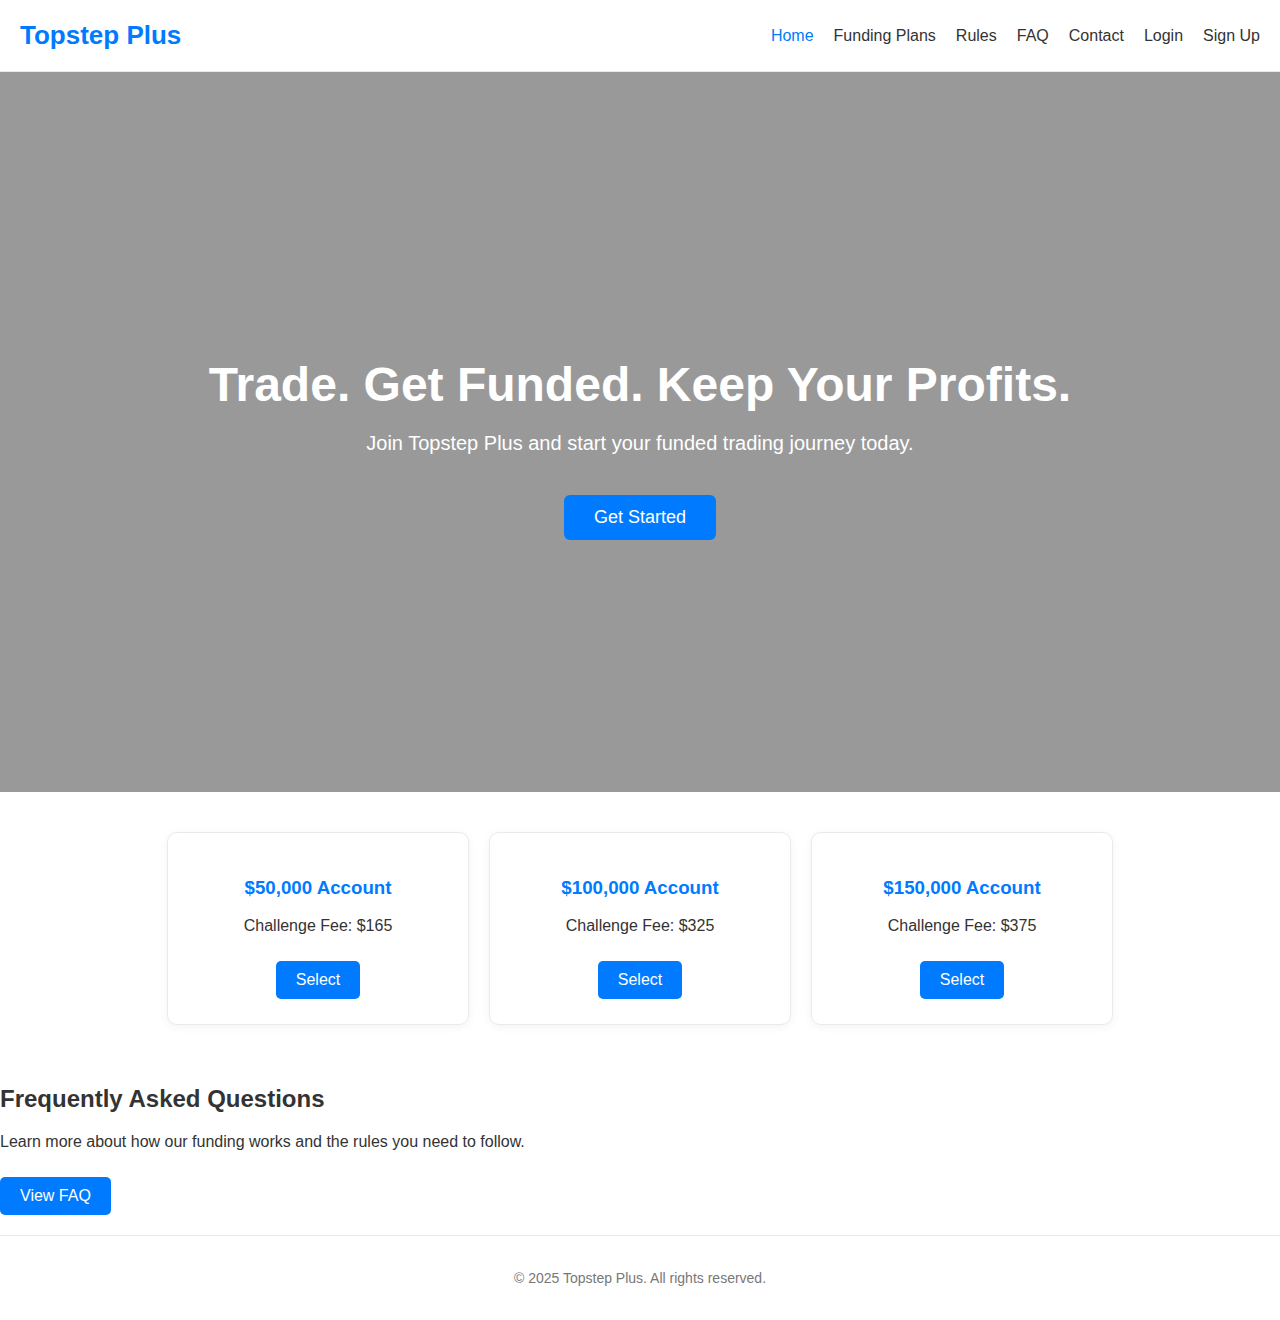
<file: index.html>
<!DOCTYPE html>
<html lang="en">
<head>
  <meta charset="UTF-8">
  <meta name="viewport" content="width=device-width, initial-scale=1.0">
  <title>Topstep Plus - Home</title>
  <link rel="stylesheet" href="styles.css">
</head>
<body>
  <header>
    <div class="logo">Topstep Plus</div>
    <nav>
      <ul>
        <li><a href="index.html" class="active">Home</a></li>
        <li><a href="funding.html">Funding Plans</a></li>
        <li><a href="rules.html">Rules</a></li>
        <li><a href="faq.html">FAQ</a></li>
        <li><a href="contact.html">Contact</a></li>
        <li><a href="login.html">Login</a></li>
        <li><a href="signup.html">Sign Up</a></li>
      </ul>
    </nav>
  </header>

  <section class="hero">
    <div class="hero-content">
      <h1>Trade. Get Funded. Keep Your Profits.</h1>
      <p>Join Topstep Plus and start your funded trading journey today.</p>
      <a href="funding.html" class="btn">Get Started</a>
    </div>
  </section>

  <section class="plans">
    <div class="plan">
      <h3>$50,000 Account</h3>
      <p>Challenge Fee: $165</p>
      <a href="funding.html" class="btn">Select</a>
    </div>
    <div class="plan">
      <h3>$100,000 Account</h3>
      <p>Challenge Fee: $325</p>
      <a href="funding.html" class="btn">Select</a>
    </div>
    <div class="plan">
      <h3>$150,000 Account</h3>
      <p>Challenge Fee: $375</p>
      <a href="funding.html" class="btn">Select</a>
    </div>
  </section>

  <section class="faq-preview">
    <h2>Frequently Asked Questions</h2>
    <p>Learn more about how our funding works and the rules you need to follow.</p>
    <a href="faq.html" class="btn">View FAQ</a>
  </section>

  <footer>
    <p>© 2025 Topstep Plus. All rights reserved.</p>
  </footer>
</body>
</html>
</file>
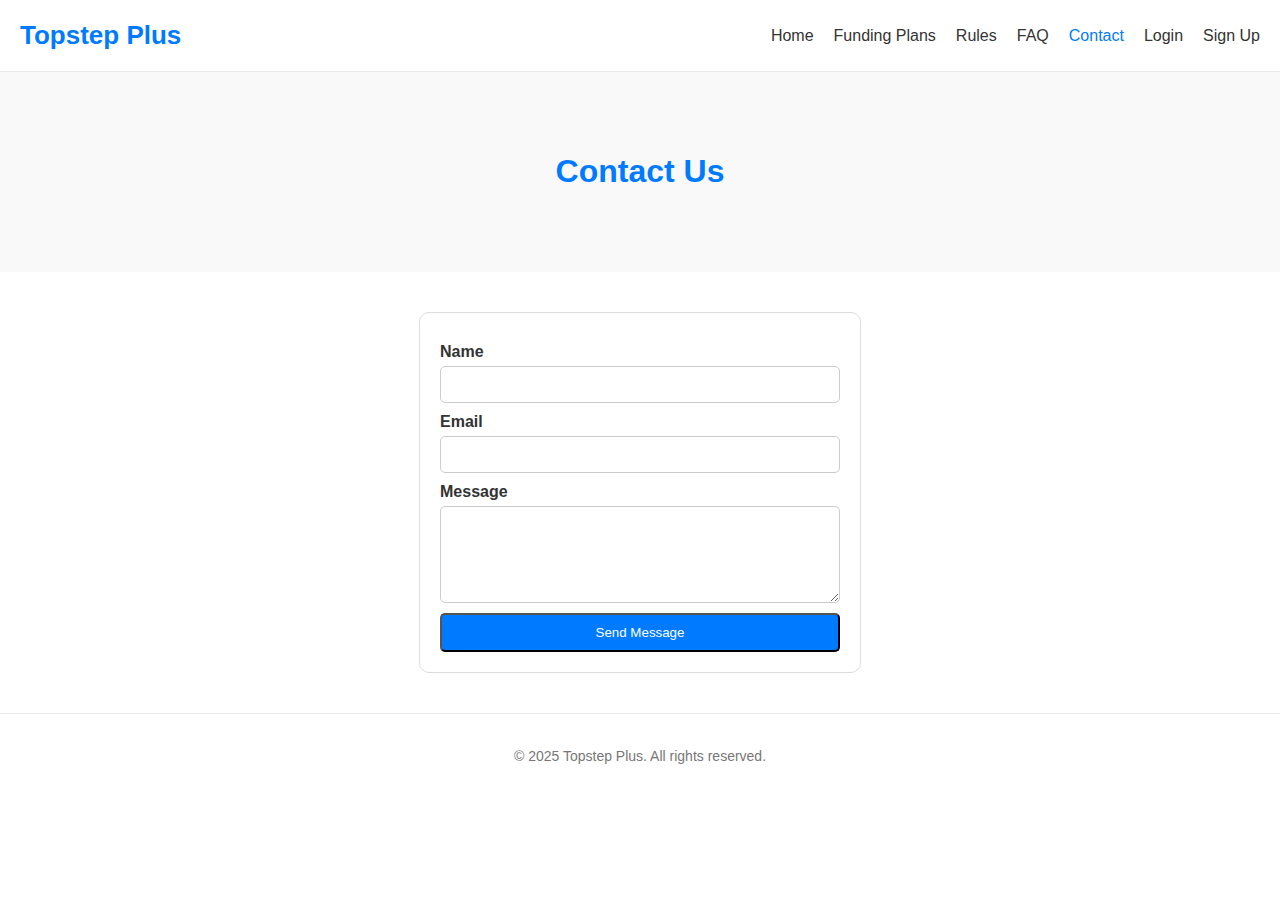
<file: contact.html>
<!DOCTYPE html>
<html lang="en">
<head>
  <meta charset="UTF-8">
  <meta name="viewport" content="width=device-width, initial-scale=1.0">
  <title>Contact Us - Topstep Plus</title>
  <link rel="stylesheet" href="styles.css">
</head>
<body>
  <header>
    <div class="logo">Topstep Plus</div>
    <nav>
      <ul>
        <li><a href="index.html">Home</a></li>
        <li><a href="funding.html">Funding Plans</a></li>
        <li><a href="rules.html">Rules</a></li>
        <li><a href="faq.html">FAQ</a></li>
        <li><a href="contact.html" class="active">Contact</a></li>
        <li><a href="login.html">Login</a></li>
        <li><a href="signup.html">Sign Up</a></li>
      </ul>
    </nav>
  </header>

  <section class="page-hero">
    <h1>Contact Us</h1>
  </section>

  <section class="form-section">
    <form>
      <label>Name</label>
      <input type="text" required>
      <label>Email</label>
      <input type="email" required>
      <label>Message</label>
      <textarea rows="5" required></textarea>
      <button type="submit" class="btn">Send Message</button>
    </form>
  </section>

  <footer>
    <p>© 2025 Topstep Plus. All rights reserved.</p>
  </footer>
</body>
</html>
</file>
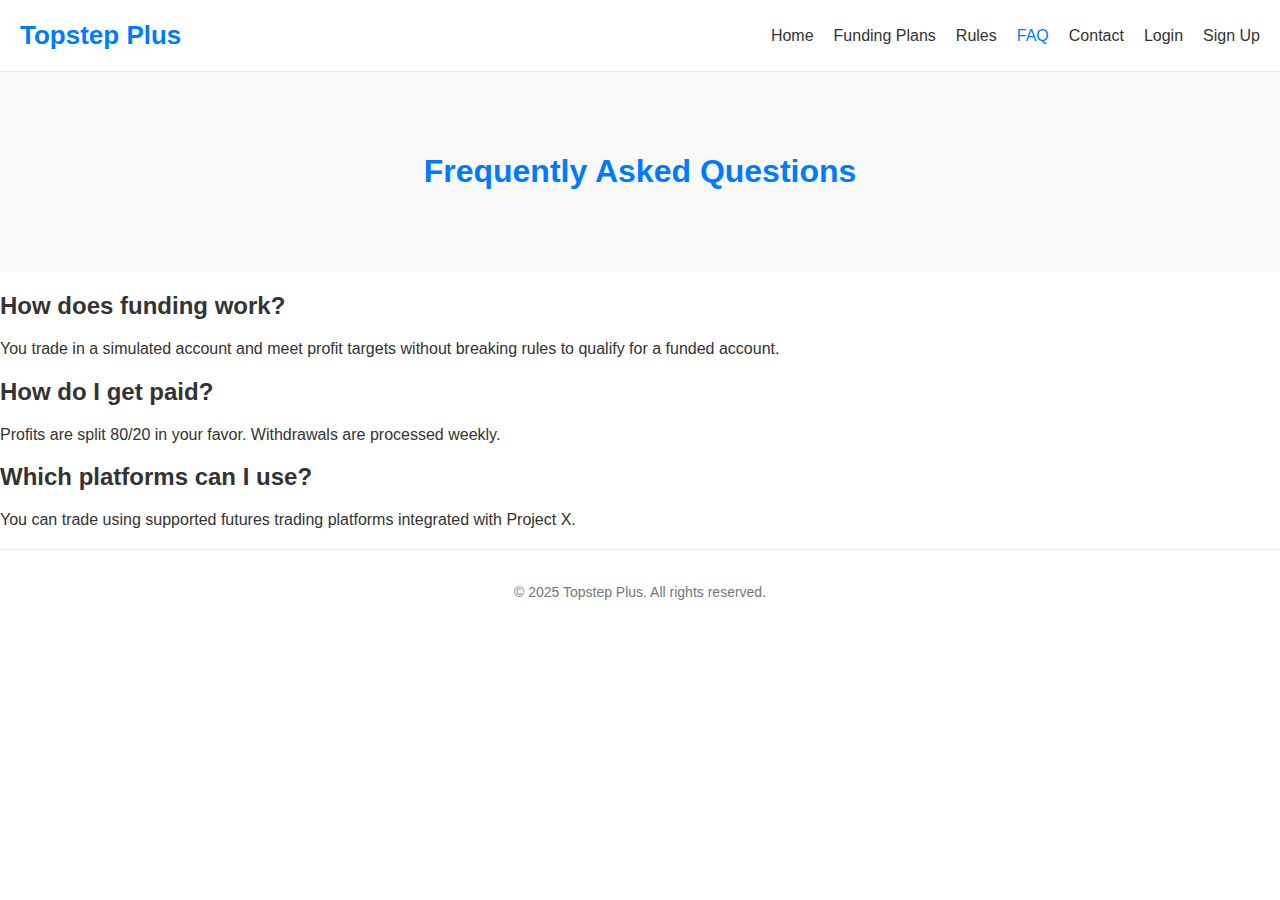
<file: faq.html>
<!DOCTYPE html>
<html lang="en">
<head>
  <meta charset="UTF-8">
  <meta name="viewport" content="width=device-width, initial-scale=1.0">
  <title>FAQ - Topstep Plus</title>
  <link rel="stylesheet" href="styles.css">
</head>
<body>
  <header>
    <div class="logo">Topstep Plus</div>
    <nav>
      <ul>
        <li><a href="index.html">Home</a></li>
        <li><a href="funding.html">Funding Plans</a></li>
        <li><a href="rules.html">Rules</a></li>
        <li><a href="faq.html" class="active">FAQ</a></li>
        <li><a href="contact.html">Contact</a></li>
        <li><a href="login.html">Login</a></li>
        <li><a href="signup.html">Sign Up</a></li>
      </ul>
    </nav>
  </header>

  <section class="page-hero">
    <h1>Frequently Asked Questions</h1>
  </section>

  <section class="faq-section">
    <h2>How does funding work?</h2>
    <p>You trade in a simulated account and meet profit targets without breaking rules to qualify for a funded account.</p>

    <h2>How do I get paid?</h2>
    <p>Profits are split 80/20 in your favor. Withdrawals are processed weekly.</p>

    <h2>Which platforms can I use?</h2>
    <p>You can trade using supported futures trading platforms integrated with Project X.</p>
  </section>

  <footer>
    <p>© 2025 Topstep Plus. All rights reserved.</p>
  </footer>
</body>
</html>
</file>
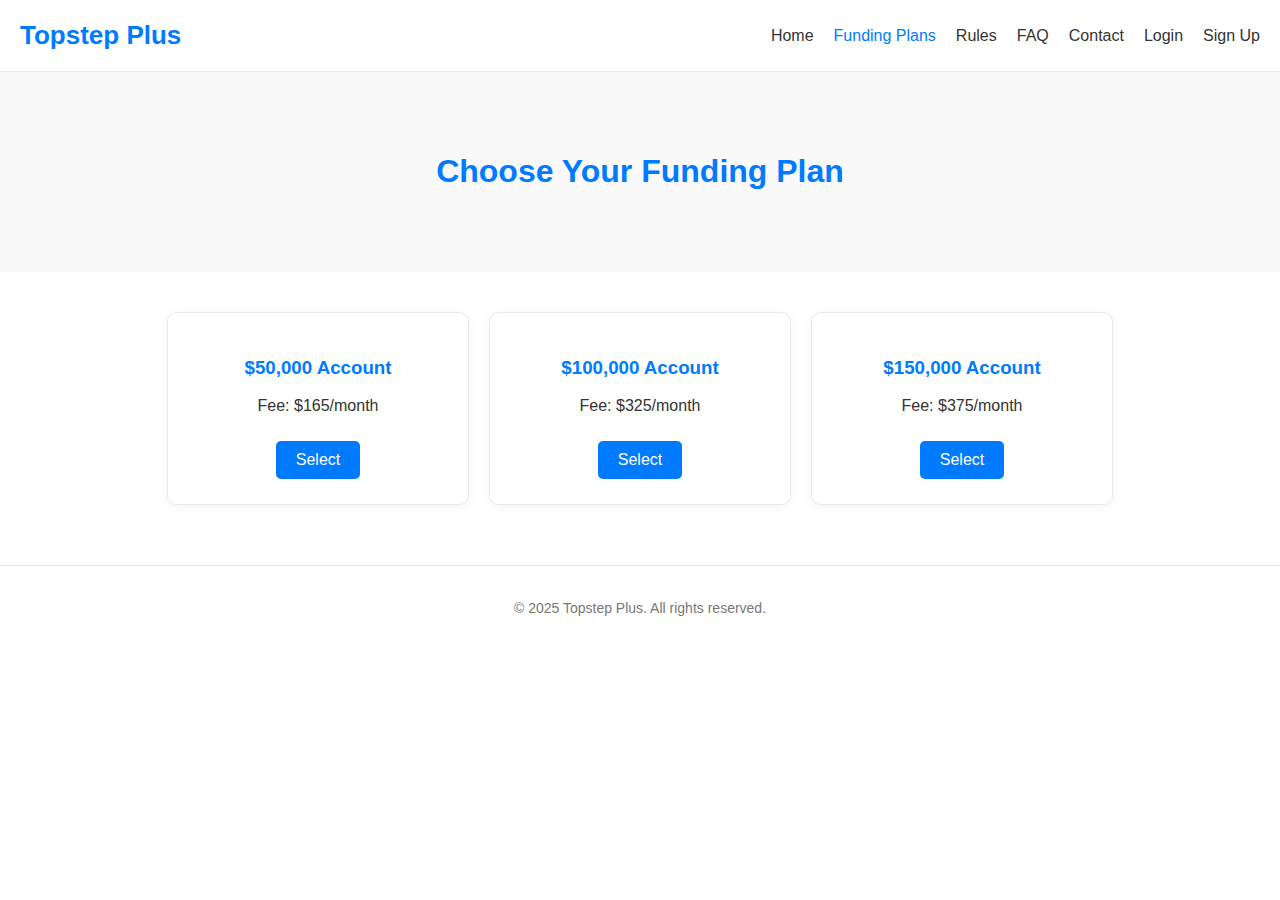
<file: funding.html>
<!DOCTYPE html>
<html lang="en">
<head>
  <meta charset="UTF-8">
  <meta name="viewport" content="width=device-width, initial-scale=1.0">
  <title>Funding Plans - Topstep Plus</title>
  <link rel="stylesheet" href="styles.css">
</head>
<body>
  <header>
    <div class="logo">Topstep Plus</div>
    <nav>
      <ul>
        <li><a href="index.html">Home</a></li>
        <li><a href="funding.html" class="active">Funding Plans</a></li>
        <li><a href="rules.html">Rules</a></li>
        <li><a href="faq.html">FAQ</a></li>
        <li><a href="contact.html">Contact</a></li>
        <li><a href="login.html">Login</a></li>
        <li><a href="signup.html">Sign Up</a></li>
      </ul>
    </nav>
  </header>

  <section class="page-hero">
    <h1>Choose Your Funding Plan</h1>
  </section>

  <section class="plans">
    <div class="plan">
      <h3>$50,000 Account</h3>
      <p>Fee: $165/month</p>
      <a href="signup.html" class="btn">Select</a>
    </div>
    <div class="plan">
      <h3>$100,000 Account</h3>
      <p>Fee: $325/month</p>
      <a href="signup.html" class="btn">Select</a>
    </div>
    <div class="plan">
      <h3>$150,000 Account</h3>
      <p>Fee: $375/month</p>
      <a href="signup.html" class="btn">Select</a>
    </div>
  </section>

  <footer>
    <p>© 2025 Topstep Plus. All rights reserved.</p>
  </footer>
</body>
</html>
</file>
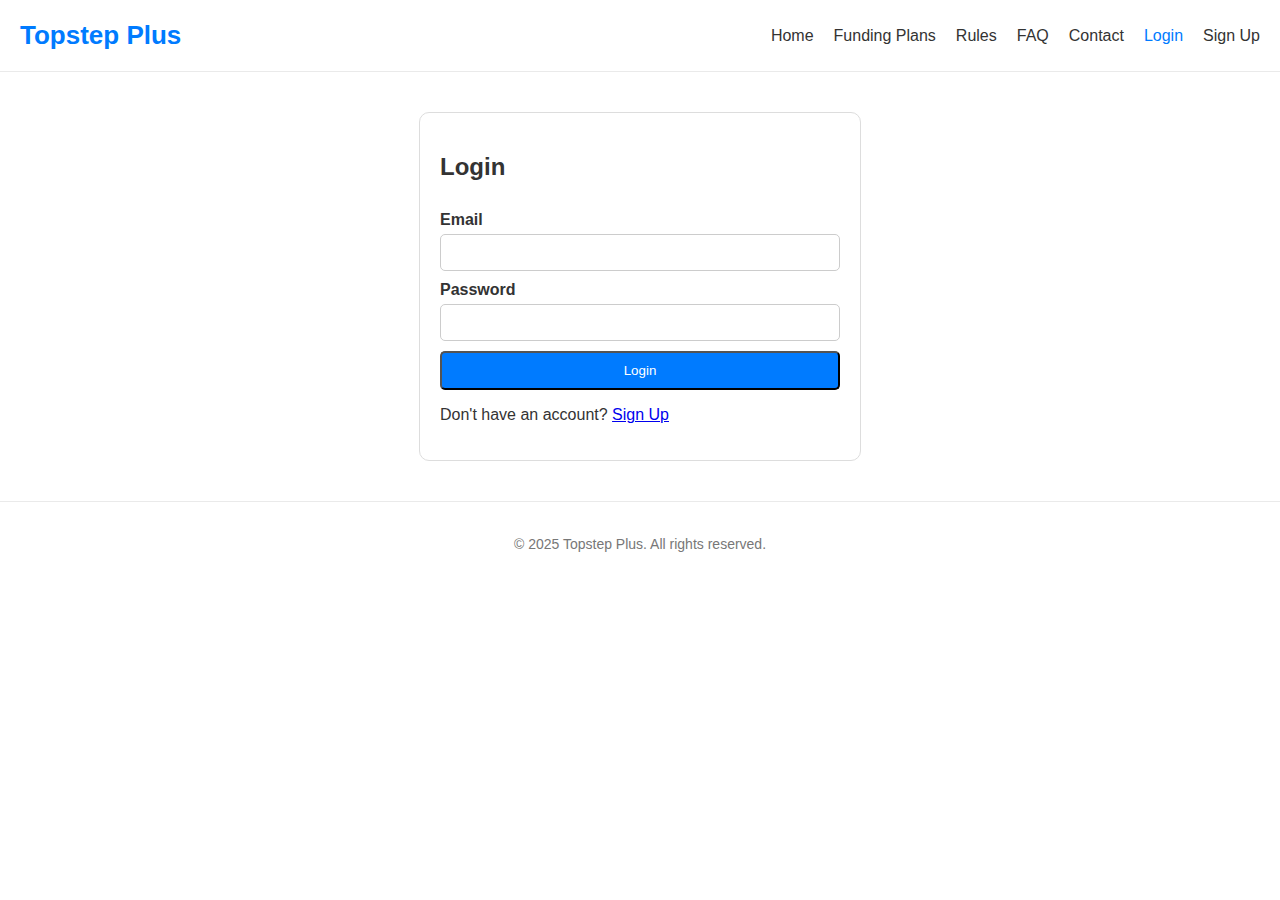
<file: login.html>
<!DOCTYPE html>
<html lang="en">
<head>
  <meta charset="UTF-8">
  <meta name="viewport" content="width=device-width, initial-scale=1.0">
  <title>Login - Topstep Plus</title>
  <link rel="stylesheet" href="styles.css">
</head>
<body>
  <header>
    <div class="logo">Topstep Plus</div>
    <nav>
      <ul>
        <li><a href="index.html">Home</a></li>
        <li><a href="funding.html">Funding Plans</a></li>
        <li><a href="rules.html">Rules</a></li>
        <li><a href="faq.html">FAQ</a></li>
        <li><a href="contact.html">Contact</a></li>
        <li><a href="login.html" class="active">Login</a></li>
        <li><a href="signup.html">Sign Up</a></li>
      </ul>
    </nav>
  </header>

  <section class="form-section">
    <h2>Login</h2>
    <form>
      <label>Email</label>
      <input type="email" required>
      <label>Password</label>
      <input type="password" required>
      <button type="submit" class="btn">Login</button>
    </form>
    <p>Don't have an account? <a href="signup.html">Sign Up</a></p>
  </section>

  <footer>
    <p>© 2025 Topstep Plus. All rights reserved.</p>
  </footer>
</body>
</html>
</file>
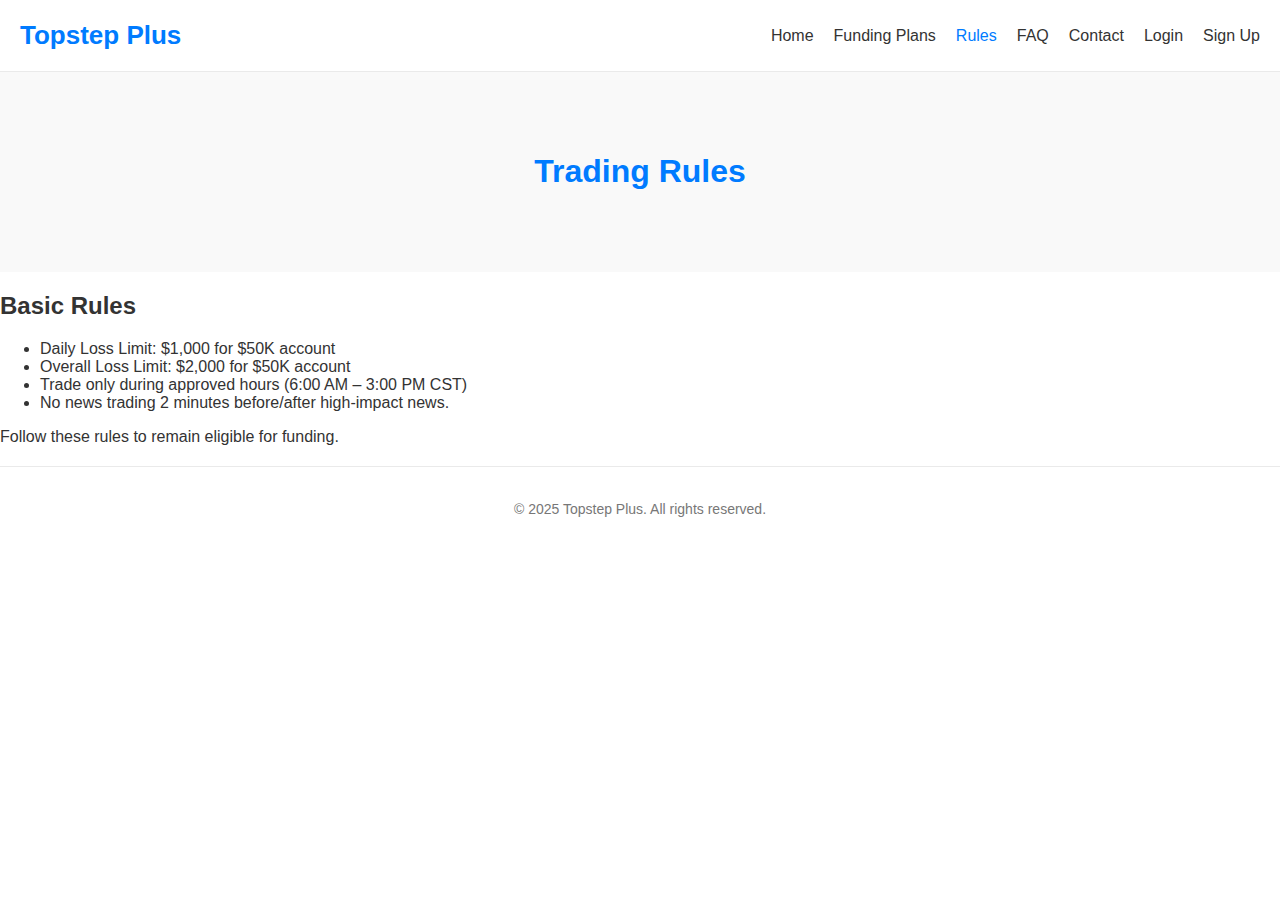
<file: rules.html>
<!DOCTYPE html>
<html lang="en">
<head>
  <meta charset="UTF-8">
  <meta name="viewport" content="width=device-width, initial-scale=1.0">
  <title>Trading Rules - Topstep Plus</title>
  <link rel="stylesheet" href="styles.css">
</head>
<body>
  <header>
    <div class="logo">Topstep Plus</div>
    <nav>
      <ul>
        <li><a href="index.html">Home</a></li>
        <li><a href="funding.html">Funding Plans</a></li>
        <li><a href="rules.html" class="active">Rules</a></li>
        <li><a href="faq.html">FAQ</a></li>
        <li><a href="contact.html">Contact</a></li>
        <li><a href="login.html">Login</a></li>
        <li><a href="signup.html">Sign Up</a></li>
      </ul>
    </nav>
  </header>

  <section class="page-hero">
    <h1>Trading Rules</h1>
  </section>

  <section class="content">
    <h2>Basic Rules</h2>
    <ul>
      <li>Daily Loss Limit: $1,000 for $50K account</li>
      <li>Overall Loss Limit: $2,000 for $50K account</li>
      <li>Trade only during approved hours (6:00 AM – 3:00 PM CST)</li>
      <li>No news trading 2 minutes before/after high-impact news.</li>
    </ul>
    <p>Follow these rules to remain eligible for funding.</p>
  </section>

  <footer>
    <p>© 2025 Topstep Plus. All rights reserved.</p>
  </footer>
</body>
</html>
</file>
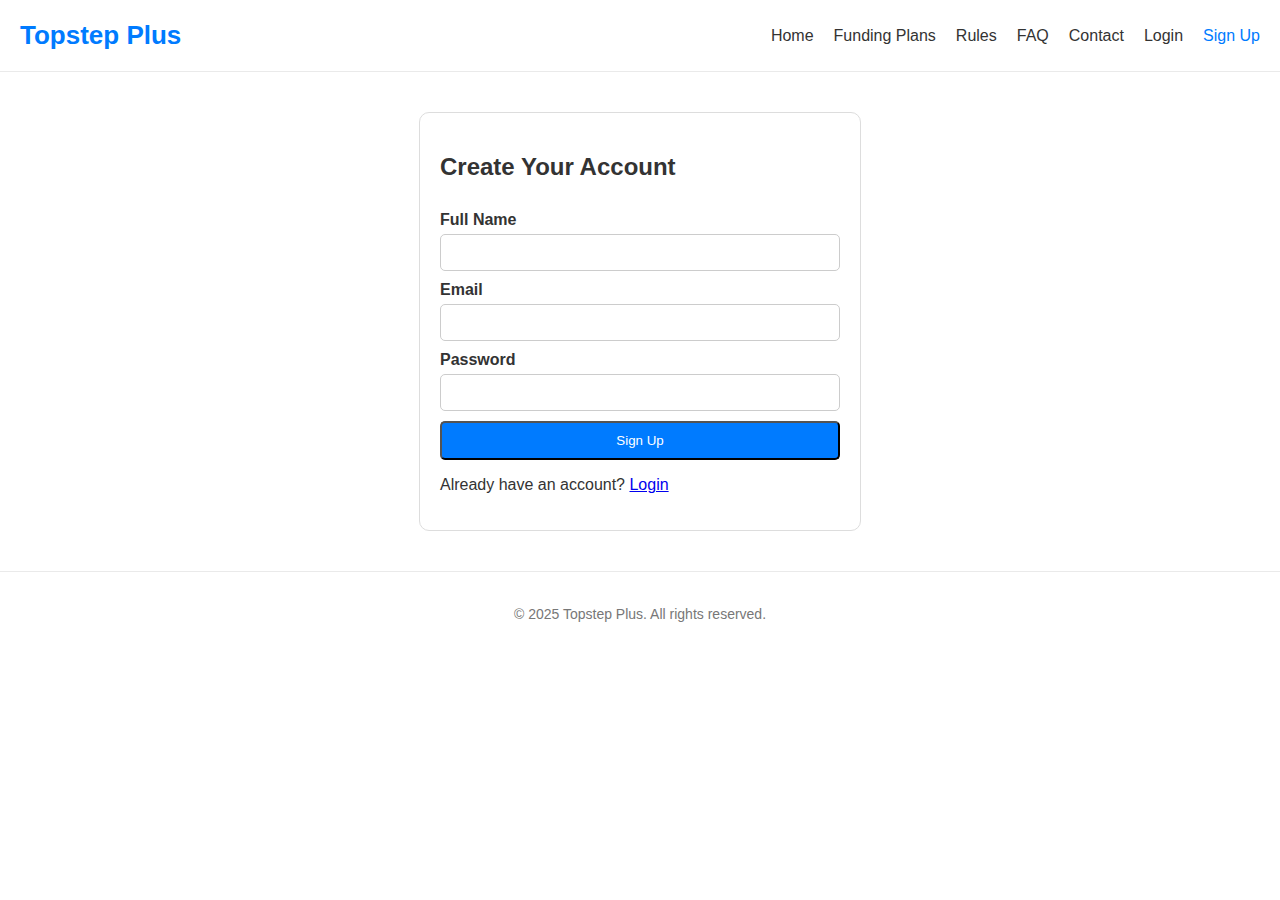
<file: signup.html>
<!DOCTYPE html>
<html lang="en">
<head>
  <meta charset="UTF-8">
  <meta name="viewport" content="width=device-width, initial-scale=1.0">
  <title>Sign Up - Topstep Plus</title>
  <link rel="stylesheet" href="styles.css">
</head>
<body>
  <header>
    <div class="logo">Topstep Plus</div>
    <nav>
      <ul>
        <li><a href="index.html">Home</a></li>
        <li><a href="funding.html">Funding Plans</a></li>
        <li><a href="rules.html">Rules</a></li>
        <li><a href="faq.html">FAQ</a></li>
        <li><a href="contact.html">Contact</a></li>
        <li><a href="login.html">Login</a></li>
        <li><a href="signup.html" class="active">Sign Up</a></li>
      </ul>
    </nav>
  </header>

  <section class="form-section">
    <h2>Create Your Account</h2>
    <form>
      <label>Full Name</label>
      <input type="text" required>
      <label>Email</label>
      <input type="email" required>
      <label>Password</label>
      <input type="password" required>
      <button type="submit" class="btn">Sign Up</button>
    </form>
    <p>Already have an account? <a href="login.html">Login</a></p>
  </section>

  <footer>
    <p>© 2025 Topstep Plus. All rights reserved.</p>
  </footer>
</body>
</html>
</file>
<file: styles.css>
body {
  margin: 0;
  font-family: 'Helvetica Neue', Arial, sans-serif;
  color: #333;
  background: #fff;
}

header {
  display: flex;
  justify-content: space-between;
  align-items: center;
  padding: 20px;
  background: #fff;
  border-bottom: 1px solid #eaeaea;
  position: sticky;
  top: 0;
  z-index: 10;
}

header .logo {
  font-size: 26px;
  font-weight: bold;
  color: #007bff;
}

nav ul {
  list-style: none;
  display: flex;
  margin: 0;
  padding: 0;
}

nav ul li {
  margin-left: 20px;
}

nav ul li a {
  text-decoration: none;
  color: #333;
  font-weight: 500;
}

nav ul li a.active,
nav ul li a:hover {
  color: #007bff;
}

.hero {
  background: linear-gradient(rgba(0,0,0,0.4), rgba(0,0,0,0.4)), 
    url('https://images.unsplash.com/photo-1565373676592-96ef81a90cde?fit=crop&w=1600&q=80') center/cover;
  height: 80vh;
  display: flex;
  justify-content: center;
  align-items: center;
  color: white;
  text-align: center;
}

.hero h1 {
  font-size: 48px;
  margin-bottom: 20px;
}

.hero p {
  font-size: 20px;
  margin-bottom: 30px;
}

.hero .btn {
  padding: 12px 30px;
  background: #007bff;
  color: white;
  text-decoration: none;
  border-radius: 6px;
  font-size: 18px;
}

.page-hero {
  padding: 60px;
  text-align: center;
  background: #f9f9f9;
  color: #007bff;
}

.plans {
  display: flex;
  justify-content: center;
  gap: 20px;
  padding: 40px;
  flex-wrap: wrap;
}

.plan {
  border: 1px solid #eaeaea;
  padding: 25px;
  width: 250px;
  text-align: center;
  border-radius: 10px;
  background: #fff;
  box-shadow: 0 2px 10px rgba(0,0,0,0.05);
}

.plan h3 {
  color: #007bff;
}

.btn {
  display: inline-block;
  margin-top: 10px;
  padding: 10px 20px;
  background: #007bff;
  color: white;
  text-decoration: none;
  border-radius: 5px;
}

.form-section {
  max-width: 400px;
  margin: 40px auto;
  padding: 20px;
  border: 1px solid #ddd;
  border-radius: 10px;
  background: #fff;
}

.form-section form {
  display: flex;
  flex-direction: column;
}

.form-section label {
  margin-top: 10px;
  font-weight: bold;
}

.form-section input,
.form-section textarea {
  padding: 10px;
  margin-top: 5px;
  border: 1px solid #ccc;
  border-radius: 5px;
}

footer {
  text-align: center;
  padding: 20px;
  background: #fff;
  border-top: 1px solid #eaeaea;
  margin-top: 20px;
  font-size: 14px;
  color: #777;
}
</file>
